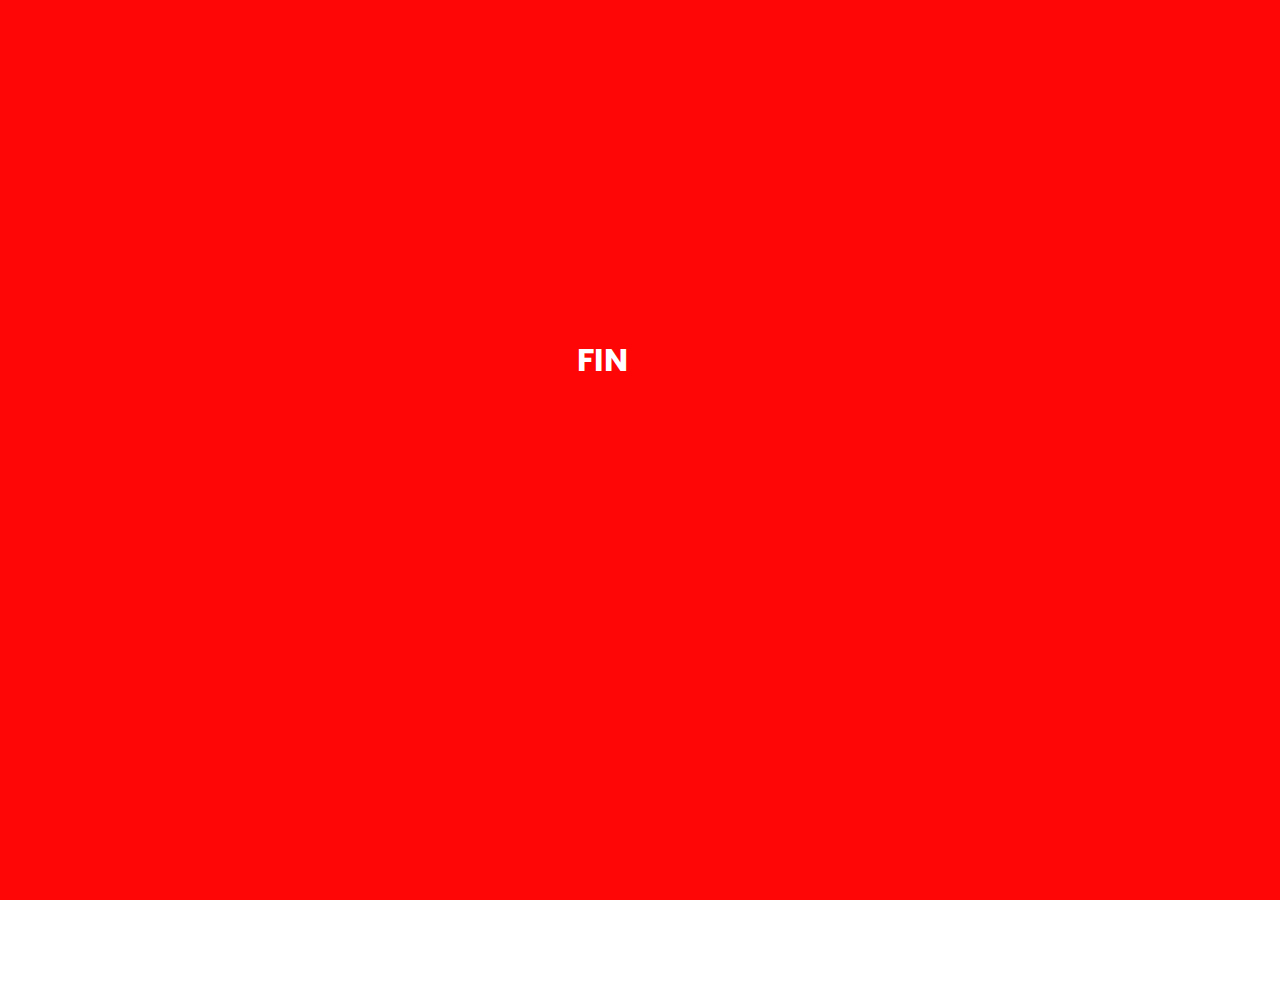
<file: contato.html>
<!DOCTYPE html>
<html lang="pt">
<head>
    <meta charset="UTF-8">
    <meta http-equiv="X-UA-Compatible" content="IE=edge">
    <link rel="preconnect" href="https://fonts.googleapis.com">
    <link href="https://fonts.googleapis.com/css2?family=Poppins:wght@300&display=swap" rel="stylesheet">
    <meta name="viewport" content="width=device-width, initial-scale=1.0">
    <link rel="apple-touch-icon" sizes="180x180" href="img/icon/apple-touch-icon.png">
    <link rel="icon" type="image/png" sizes="32x32" href="img/icon/favicon-32x32.png">
    <link rel="icon" type="image/png" sizes="16x16" href="img/icon/favicon-16x16.png">
    <link rel="stylesheet" href="css/contato.css">
    <title>Contato Finveic</title>
    
</head>
<body>
    <div class="intro">
        <h1 class="logo-header">
            <span class="logo">FIN</span><span class="logo">VEIC</span>
        </h1>
    </div>

    <nav class="fundo">
        <div class="logotipo">
            <a href="index.html">
                <img src="img/images/Logofinveic.png">
            </a>
        </div>

        <div class="menu-icon" onclick="abrirMenu()">
            <img src="img/images/menu.png" width="50px">
        </div>

        <ul>
            <li><a href="index.html">INÍCIO</a></li>
            <li><a href="planos.html">PLANOS</a></li>
            <li><a href="contato.html">CONTATO</a></li>
            <li><a href="login.html">ENTRAR</a></li>
            <li><a href="login.html" class="simular">SIMULAR</a></li>
        </ul>
    </nav>    

    <div class="container">
		<div class="contact-box">
			<div class="left"  style="background-image: url(img/images/suporte.jpg);"></div>
			<div class="right">
				<h2>Contato</h2>
				<input type="text" class="field" placeholder="Seu nome">
				<input type="text" class="field" placeholder="Seu email">
				<input type="text" class="field" placeholder="Telefone">
				<textarea placeholder="Mensagem" class="field"></textarea>
				<button class="btn">Enviar</button>
			</div>
		</div>
	</div>
 
    <script src="js/contato.js"></script>
</body>
</html>
</file>
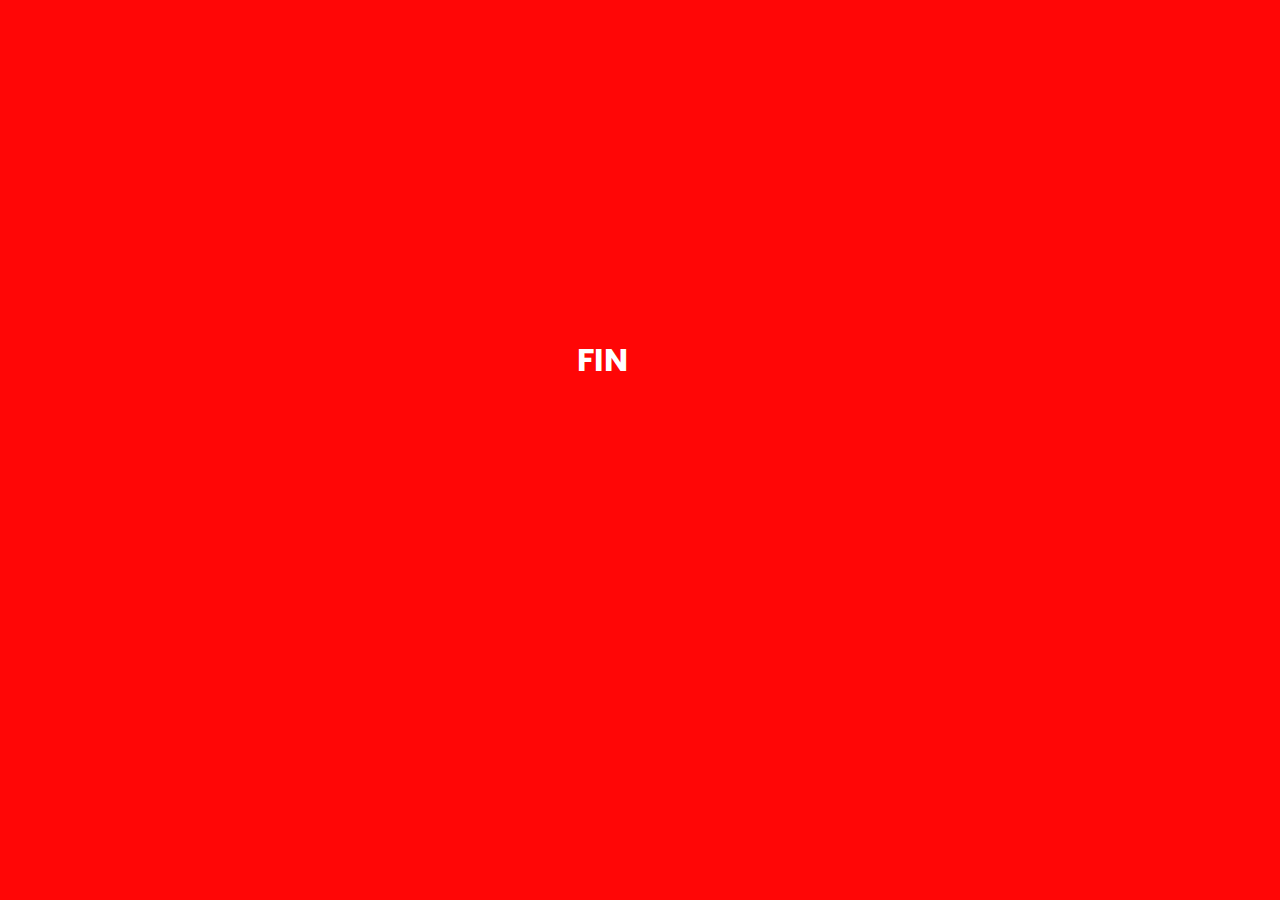
<file: multibancos.html>
<!DOCTYPE html>
<html lang="en">
<head>
    <meta charset="UTF-8">
    <meta http-equiv="X-UA-Compatible" content="IE=edge">
    <link rel="preconnect" href="https://fonts.googleapis.com">
    <link href="https://fonts.googleapis.com/css2?family=Poppins:wght@300&display=swap" rel="stylesheet">
    <link rel="apple-touch-icon" sizes="180x180" href="img/icon/apple-touch-icon.png">
    <link rel="icon" type="image/png" sizes="32x32" href="img/icon/favicon-32x32.png">
    <link rel="icon" type="image/png" sizes="16x16" href="img/icon/favicon-16x16.png">
    <link rel="stylesheet" href="css/multibancos.css">
    <meta name="viewport" content="width=device-width, initial-scale=1.0">
    <title>Finveic</title>
</head>
<body>
    <div class="intro">
        <h1 class="logo-header">
            <span class="logo">FIN</span><span class="logo">VEIC</span>
        </h1>
    </div>

    <nav class="fundo">
        <div class="logotipo">
            <a>
                <img src="img/images/Logofinveic.png">
            </a>
        </div>

        <div class="menu-icon" onclick="abrirMenu()">
            <img src="img/images/menu.png" width="50px">
        </div>

        <ul>
          <li><a href="tutorial.html">TUTORIAIS</a></li>
          <li><a href="planos_logado.html">PLANOS</a></li>
          <li><a href="suporte.html">SUPORTE</a></li>
          <li><a href="multibancos.html">MULTIBANCOS</a></li>
          <li><a href="perfil.html">PERFIL</a></li>
          <li><a href="simular.html" class="simular">SIMULAR</a></li>
        </ul>
    </nav>


      
    <script src="js/multibancos.js"></script>
</body>
</html>
</file>
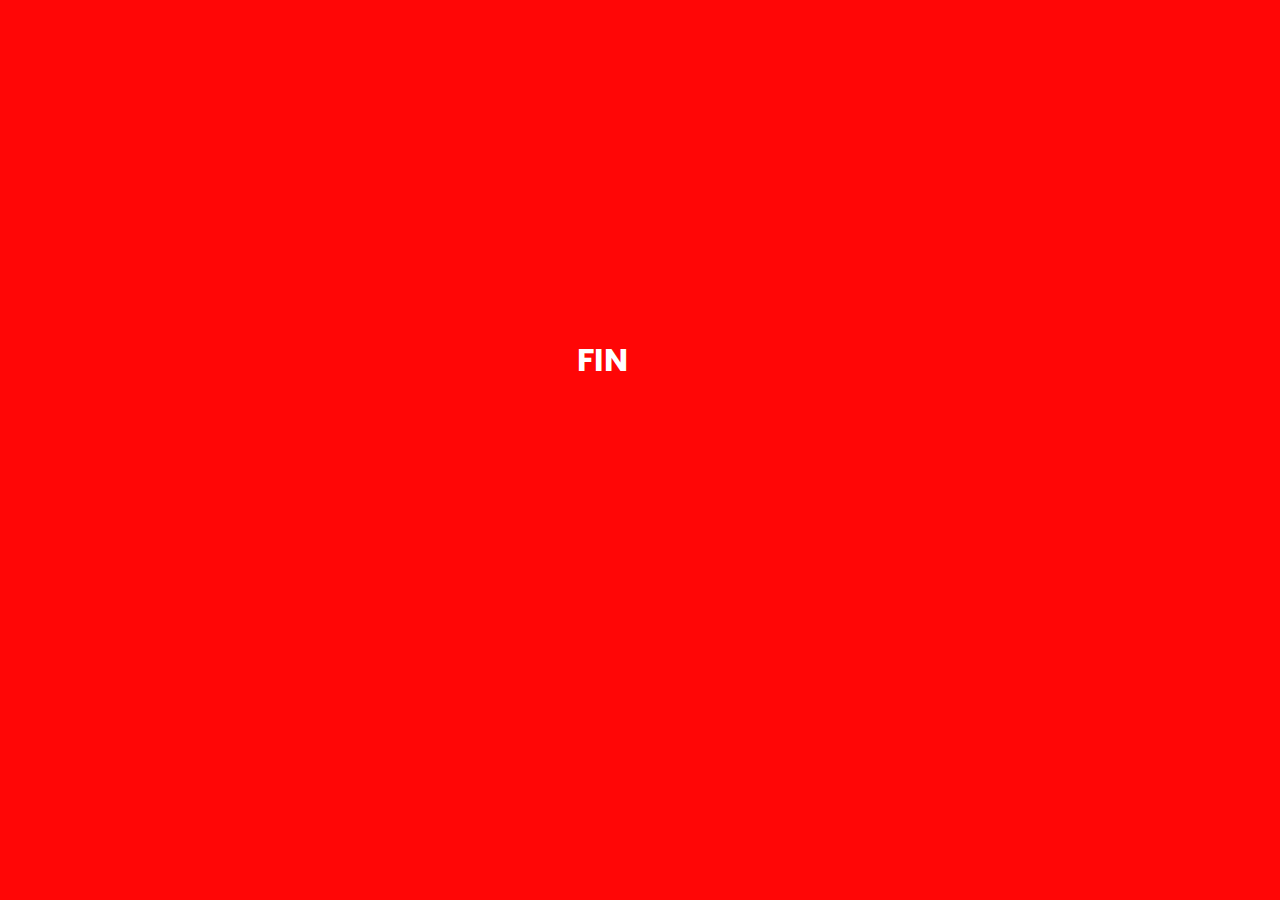
<file: perfil.html>
<!DOCTYPE html>
<html lang="en">
<head>
    <meta charset="UTF-8">
    <meta http-equiv="X-UA-Compatible" content="IE=edge">
    <link rel="preconnect" href="https://fonts.googleapis.com">
    <link href="https://fonts.googleapis.com/css2?family=Poppins:wght@300&display=swap" rel="stylesheet">
    <link rel="apple-touch-icon" sizes="180x180" href="img/icon/apple-touch-icon.png">
    <link rel="icon" type="image/png" sizes="32x32" href="img/icon/favicon-32x32.png">
    <link rel="icon" type="image/png" sizes="16x16" href="img/icon/favicon-16x16.png">
    <link rel="stylesheet" href="css/perfil.css">
    <meta name="viewport" content="width=device-width, initial-scale=1.0">
    <title>Finveic</title>
</head>
<body>
    <div class="intro">
        <h1 class="logo-header">
            <span class="logo">FIN</span><span class="logo">VEIC</span>
        </h1>
    </div>

    <nav class="fundo">
        <div class="logotipo">
            <a>
                <img src="img/images/Logofinveic.png">
            </a>
        </div>

        <div class="menu-icon" onclick="abrirMenu()">
            <img src="img/images/menu.png" width="50px">
        </div>

        <ul>
          <li><a href="tutorial.html">TUTORIAIS</a></li>
          <li><a href="planos_logado.html">PLANOS</a></li>
          <li><a href="suporte.html">SUPORTE</a></li>
          <li><a href="multibancos.html">MULTIBANCOS</a></li>
          <li><a href="perfil.html">PERFIL</a></li>
          <li><a href="simular.html" class="simular">SIMULAR</a></li>
        </ul>
    </nav>


      
    <script src="js/perfil.js"></script>
</body>
</html>
</file>
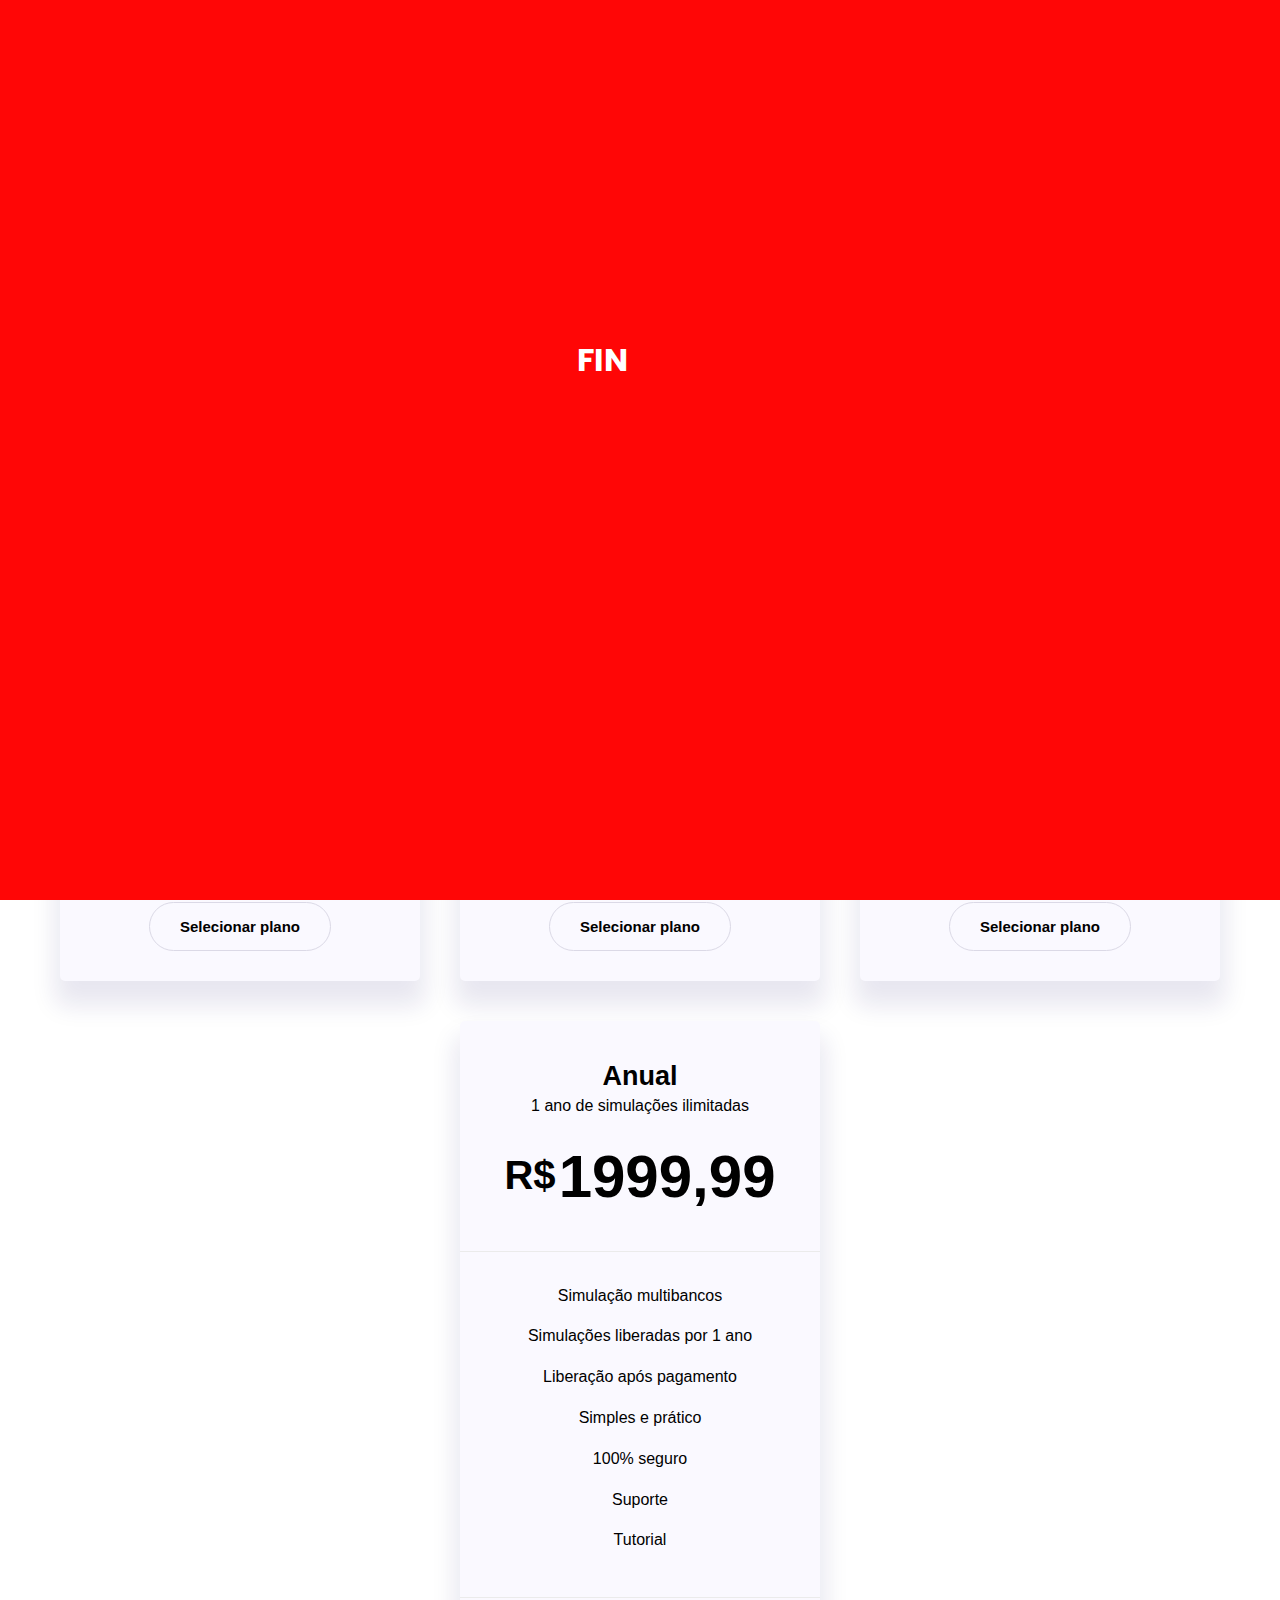
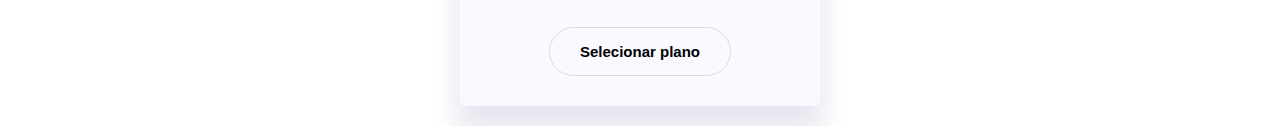
<file: planos.html>
<!DOCTYPE html>
<html lang="en">
<head>
    <meta charset="UTF-8">
    <meta http-equiv="X-UA-Compatible" content="IE=edge">
    <link rel="preconnect" href="https://fonts.googleapis.com">
    <link href="https://fonts.googleapis.com/css2?family=Poppins:wght@300&display=swap" rel="stylesheet">
    <link rel="apple-touch-icon" sizes="180x180" href="img/icon/apple-touch-icon.png">
    <link rel="icon" type="image/png" sizes="32x32" href="img/icon/favicon-32x32.png">
    <link rel="icon" type="image/png" sizes="16x16" href="img/icon/favicon-16x16.png">
    <link rel="stylesheet" href="css/planos.css">
    <meta name="viewport" content="width=device-width, initial-scale=1.0">
    <title>Finveic</title>
</head>
<body>
    <div class="intro">
        <h1 class="logo-header">
            <span class="logo">FIN</span><span class="logo">VEIC</span>
        </h1>
    </div>

    <nav class="fundo">
        <div class="logotipo">
            <a href="index.html">
                <img src="img/images/Logofinveic.png">
            </a>
        </div>

        <div class="menu-icon" onclick="abrirMenu()">
            <img src="img/images/menu.png" width="50px">
        </div>

        <ul>
            <li><a href="index.html">INÍCIO</a></li>
            <li><a href="planos.html">PLANOS</a></li>
            <li><a href="contato.html">CONTATO</a></li>
            <li><a href="login.html">ENTRAR</a></li>
            <li><a href="login.html" class="simular">SIMULAR</a></li>
        </ul>
    </nav>


    <section>
      <div class="container">
        <div class="section-intro">
          <h2>PLANOS E PREÇOS</h2>
          <div class="section-style"></div>
        </div>
        <div class="pricing-table__wrapper">
          <div class="pricing-cards">
            <div class="row">
              <div class="card">
                <div class="card-pricing__header">
                  <h4>Gratuito</h4>
                  <p>15 dias de simulações ilimitadas</p>
                  <h1 class="card-pricing__price"><span>R$</span>00,00</h1>
                </div>
                <ul class="card-pricing__list">
                  <li>Período de teste</li>
                  <li>Simulação multibancos</li>
                  <li>Simulações liberadas por 15 dias</li>
                  <li>Simples e prático</li>
                  <li>100% seguro</li>
                  <li>Suporte</li>
                  <li>Tutorial</li>
                </ul>
                <div class="card-pricing__footer">
                  <a href="#" class="button">Selecionar plano</a>
                </div>
              </div>
              <div class="card">
                <div class="card-pricing__header">
                  <h4>Mensal</h4>
                  <p>30 dias de simulações ilimitadas</p>
                  <h1 class="card-pricing__price"><span>R$</span>199,99</h1>
                </div>
                <ul class="card-pricing__list">
                  <li>Simulação multibancos</li>
                  <li>Simulações liberadas por 30 dias</li>
                  <li>Liberação após pagamento</li>
                  <li>Simples e prático</li>
                  <li>100% seguro</li>
                  <li>Suporte</li>
                  <li>Tutorial</li>
                </ul>
                <div class="card-pricing__footer">
                  <a href="#" class="button">Selecionar plano</a>
                </div>
              </div>
              <div class="card">
                <div class="card-pricing__header">
                  <h4>3 Meses</h4>
                  <p>90 dias de simulações ilimitadas</p>
                  <h1 class="card-pricing__price"><span>R$</span>549,99</h1>
                </div>
                <ul class="card-pricing__list">
                  <li>Simulação multibancos</li>
                  <li>Simulações liberadas por 90 dias</li>
                  <li>Liberação após pagamento</li>
                  <li>Simples e prático</li>
                  <li>100% seguro</li>
                  <li>Suporte</li>
                  <li>Tutorial</li>
                </ul>
                <div class="card-pricing__footer">
                  <a href="#" class="button">Selecionar plano</a>
                </div>
              </div>
              <div class="card">
                <div class="card-pricing__header">
                  <h4>Anual</h4>
                  <p>1 ano de simulações ilimitadas</p>
                  <h1 class="card-pricing__price"><span>R$</span>1999,99</h1>
                </div>
                <ul class="card-pricing__list">
                  <li>Simulação multibancos</li>
                  <li>Simulações liberadas por 1 ano</li>
                  <li>Liberação após pagamento</li>
                  <li>Simples e prático</li>
                  <li>100% seguro</li>
                  <li>Suporte</li>
                  <li>Tutorial</li>
                </ul>
                <div class="card-pricing__footer">
                  <a href="#" class="button">Selecionar plano</a>
                </div>
              </div>
            </div>
          </div>
        </div>
      </div>
    </section>












    <script src="js/planos.js"></script>
</body>
</html>
</file>
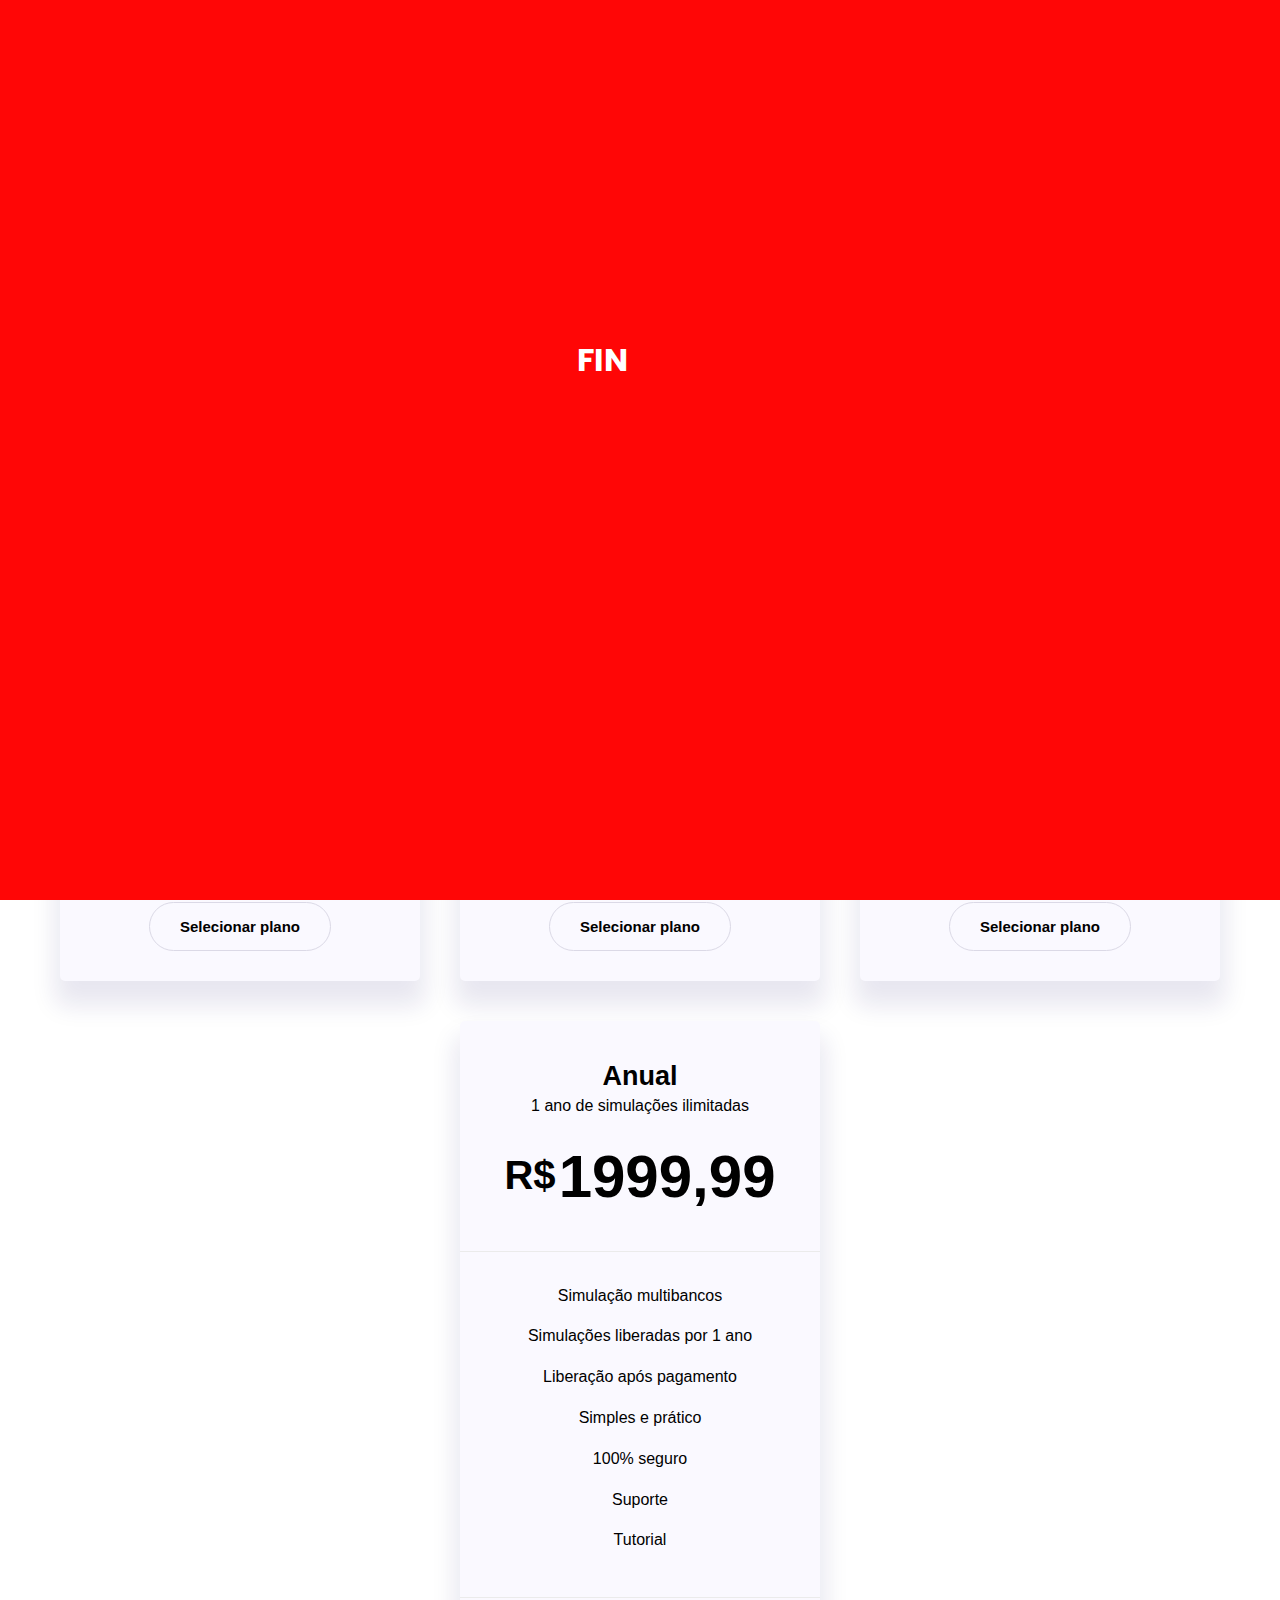
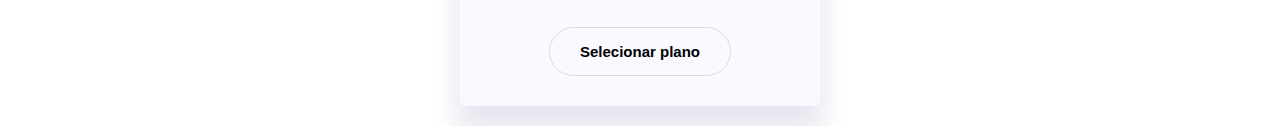
<file: planos_logado.html>
<!DOCTYPE html>
<html lang="en">
<head>
    <meta charset="UTF-8">
    <meta http-equiv="X-UA-Compatible" content="IE=edge">
    <link rel="preconnect" href="https://fonts.googleapis.com">
    <link href="https://fonts.googleapis.com/css2?family=Poppins:wght@300&display=swap" rel="stylesheet">
    <link rel="apple-touch-icon" sizes="180x180" href="img/icon/apple-touch-icon.png">
    <link rel="icon" type="image/png" sizes="32x32" href="img/icon/favicon-32x32.png">
    <link rel="icon" type="image/png" sizes="16x16" href="img/icon/favicon-16x16.png">
    <link rel="stylesheet" href="css/planos_logado.css">
    <meta name="viewport" content="width=device-width, initial-scale=1.0">
    <title>Finveic</title>
</head>
<body>
    <div class="intro">
        <h1 class="logo-header">
            <span class="logo">FIN</span><span class="logo">VEIC</span>
        </h1>
    </div>

    <nav class="fundo">
        <div class="logotipo">
            <a>
                <img src="img/images/Logofinveic.png">
            </a>
        </div>

        <div class="menu-icon" onclick="abrirMenu()">
            <img src="img/images/menu.png" width="50px">
        </div>

        <ul>
          <li><a href="tutorial.html">TUTORIAIS</a></li>
          <li><a href="planos_logado.html">PLANOS</a></li>
          <li><a href="suporte.html">SUPORTE</a></li>
          <li><a href="#">MULTIBANCOS</a></li>
          <li><a href="#">PERFIL</a></li>
          <li><a href="#" class="simular">SIMULAR</a></li>
        </ul>
    </nav>


    <section>
        <div class="container">
          <div class="section-intro">
            <h2>PLANOS E PREÇOS</h2>
            <div class="section-style"></div>
          </div>
          <div class="pricing-table__wrapper">
            <div class="pricing-cards">
              <div class="row">
                <div class="card">
                  <div class="card-pricing__header">
                    <h4>Gratuito</h4>
                    <p>15 dias de simulações ilimitadas</p>
                    <h1 class="card-pricing__price"><span>R$</span>00,00</h1>
                  </div>
                  <ul class="card-pricing__list">
                    <li>Período de teste</li>
                    <li>Simulação multibancos</li>
                    <li>Simulações liberadas por 15 dias</li>
                    <li>Simples e prático</li>
                    <li>100% seguro</li>
                    <li>Suporte</li>
                    <li>Tutorial</li>
                  </ul>
                  <div class="card-pricing__footer">
                    <a href="#" class="button">Selecionar plano</a>
                  </div>
                </div>
                <div class="card">
                  <div class="card-pricing__header">
                    <h4>Mensal</h4>
                    <p>30 dias de simulações ilimitadas</p>
                    <h1 class="card-pricing__price"><span>R$</span>199,99</h1>
                  </div>
                  <ul class="card-pricing__list">
                    <li>Simulação multibancos</li>
                    <li>Simulações liberadas por 30 dias</li>
                    <li>Liberação após pagamento</li>
                    <li>Simples e prático</li>
                    <li>100% seguro</li>
                    <li>Suporte</li>
                    <li>Tutorial</li>
                  </ul>
                  <div class="card-pricing__footer">
                    <a href="#" class="button">Selecionar plano</a>
                  </div>
                </div>
                <div class="card">
                  <div class="card-pricing__header">
                    <h4>3 Meses</h4>
                    <p>90 dias de simulações ilimitadas</p>
                    <h1 class="card-pricing__price"><span>R$</span>549,99</h1>
                  </div>
                  <ul class="card-pricing__list">
                    <li>Simulação multibancos</li>
                    <li>Simulações liberadas por 90 dias</li>
                    <li>Liberação após pagamento</li>
                    <li>Simples e prático</li>
                    <li>100% seguro</li>
                    <li>Suporte</li>
                    <li>Tutorial</li>
                  </ul>
                  <div class="card-pricing__footer">
                    <a href="#" class="button">Selecionar plano</a>
                  </div>
                </div>
                <div class="card">
                  <div class="card-pricing__header">
                    <h4>Anual</h4>
                    <p>1 ano de simulações ilimitadas</p>
                    <h1 class="card-pricing__price"><span>R$</span>1999,99</h1>
                  </div>
                  <ul class="card-pricing__list">
                    <li>Simulação multibancos</li>
                    <li>Simulações liberadas por 1 ano</li>
                    <li>Liberação após pagamento</li>
                    <li>Simples e prático</li>
                    <li>100% seguro</li>
                    <li>Suporte</li>
                    <li>Tutorial</li>
                  </ul>
                  <div class="card-pricing__footer">
                    <a href="#" class="button">Selecionar plano</a>
                  </div>
                </div>
              </div>
            </div>
          </div>
        </div>
      </section>

    <script src="js/planos_logado.js"></script>
</body>
</html>
</file>
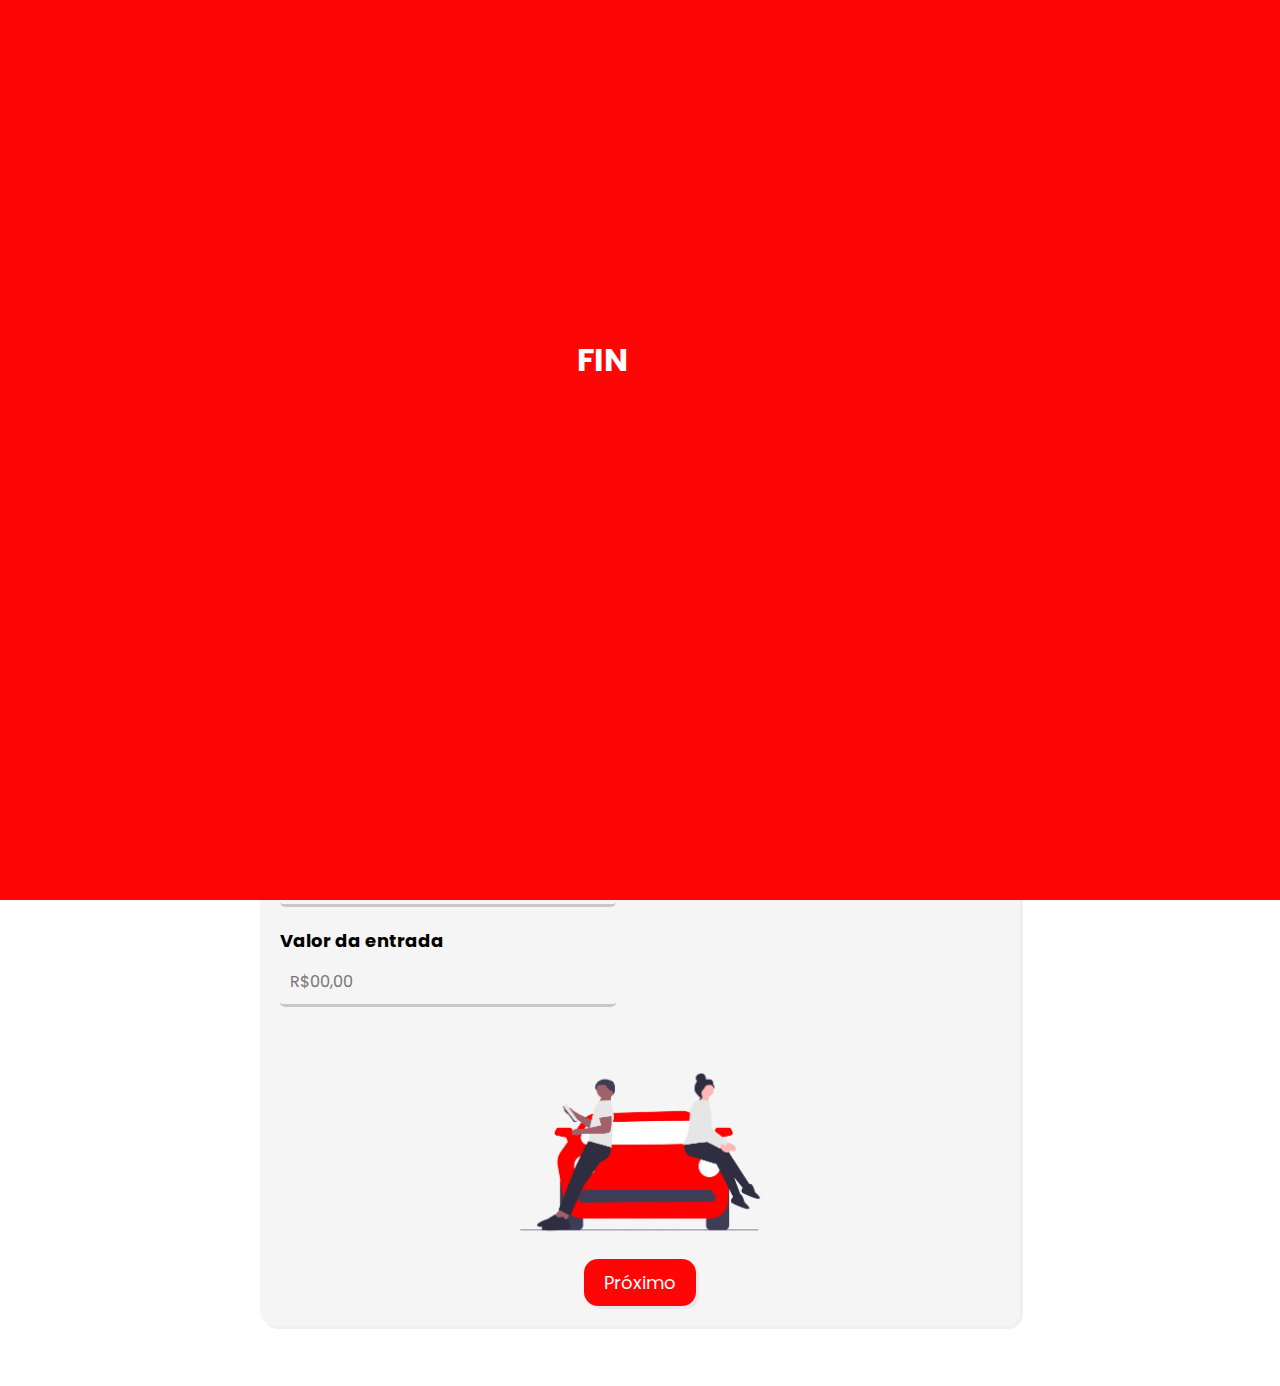
<file: simular.html>
<!DOCTYPE html>
<html lang="en">
<head>
    <meta charset="UTF-8">
    <meta http-equiv="X-UA-Compatible" content="IE=edge">
    <link rel="preconnect" href="https://fonts.googleapis.com">
    <link href="https://fonts.googleapis.com/css2?family=Poppins:wght@300&display=swap" rel="stylesheet">
    <link rel="apple-touch-icon" sizes="180x180" href="img/icon/apple-touch-icon.png">
    <link rel="icon" type="image/png" sizes="32x32" href="img/icon/favicon-32x32.png">
    <link rel="icon" type="image/png" sizes="16x16" href="img/icon/favicon-16x16.png">
    <link rel="stylesheet" href="css/simular.css">
    <meta name="viewport" content="width=device-width, initial-scale=1.0">
    <title>Finveic</title>
</head>
<body>
    <div class="intro">
        <h1 class="logo-header">
            <span class="logo">FIN</span><span class="logo">VEIC</span>
        </h1>
    </div>

    <nav class="fundo">
        <div class="logotipo">
            <a>
                <img src="img/images/Logofinveic.png">
            </a>
        </div>

        <div class="menu-icon" onclick="abrirMenu()">
            <img src="img/images/menu.png" width="50px">
        </div>

        <ul>
          <li><a href="tutorial.html">TUTORIAIS</a></li>
          <li><a href="planos_logado.html">PLANOS</a></li>
          <li><a href="suporte.html">SUPORTE</a></li>
          <li><a href="multibancos.html">MULTIBANCOS</a></li>
          <li><a href="perfil.html">PERFIL</a></li>
          <li><a href="simular.html" class="simular">SIMULAR</a></li>
        </ul>
    </nav>
    <br>




      <div class="container">

        <form id="form1" class="form" method="post" action="enviar.php">
          <h2>INSIRA OS DADOS DO VEÍCULO</h2>


          <div class="form-control">
            <label for="tveiculo">Tipo de veículo</label>
            <select class="form-control" id="tveiculo" name="tveiculo" required>
              <option value="">Selecione o tipo de veículo</option>
              <option value="carro">Carro</option>
              <option value="moto">Moto</option>
            </select>
          </div>
          
          <div class="form-control">
            <label for="marca">Marca do veículo</label>
            <select class="form-control" id="marca" name="marca" >
              <option value="">Selecione a marca do veículo</option>
            </select>
          </div>
          
          <div class="form-control">
            <label for="modelo">Modelo do veículo</label>
            <select class="form-control" id="modelo" name="modelo" >
              <option value="">Selecione o modelo do veículo</option>
            </select>
          </div>
          
          <div class="form-control">
            <label for="versao">Versão do veículo</label>
            <select class="form-control" id="versao" name="versao" >
              <option value="">Selecione a versão do veículo</option>
            </select>
          </div>

          <div class="form-control">
            <label for="anof">Ano de fabricação</label>
            <select class="form-control" id="anof" name="anof" >
              <option value="">Selecione o ano de fabricação</option>
            </select>
          </div>
          
          <div class="form-control">
            <label for="anom">Ano do modelo</label>
            <select class="form-control" id="anom" name="anom" >
              <option value="">Selecione o ano do modelo</option>
            </select>
          </div>          

          <div class="form-control">
            <label for="valor">Valor do veículo</label>
            <div>
              <input type="text" placeholder="R$00,00" id="valor" required>
            </div>
          </div>

          <div class="form-control">
            <label for="valore">Valor da entrada</label>
            <div>
              <input type="text" placeholder="R$00,00" id="valore">
            </div>
          </div>
<br>
          <div>
          <img src="/img/images/login.png" height="200" alt="Imagem do valor do veículo">
          </div>

            
          <div class="button-group">
            <button type="button" onclick="mostrarForm2()">Próximo</button>
          </div>
        </form>

        <div class="container">
            <form id="form2" class="form" method="post" action="enviar.php">
                <h2>INSIRA OS DADOS DO CLIENTE</h2>
                <div class="form-control">
                <label for="nomecompleto">Nome Completo</label>
                <input type="text" placeholder="Nome completo" name="nomecompleto" id="nomecompleto" required>
              </div>
              <div class="form-control">
                <label for="nome">CPF</label>
                <input type="text" placeholder="Digite o CPF" name="CPF" id="CPF" required>
              </div>

              <div class="form-control">
                <label for="genero">Gênero</label>
                <select class="form-control" id="genero" name="genero" required>
                  <option value="">Gênero</option>
                  <option value="Masculino">Masculino</option>
                  <option value="Feminino">Feminino</option>
                </select>
              </div>

              <div class="form-control">
                <label for="telefone">Telefone / Celular</label>
                <input type="tel" placeholder="Digite o telefone" name="telefone" id="telefone" required>
              </div>
              <br>
              <div>
              <img src="/img/images/como_simular/cadastrar_cliente.png" height="200" alt="Imagem do valor do veículo">
              </div>
                
              <div class="button-group">
                <button type="button" onclick="mostrarForm1()">Voltar</button>
                <button type="submit">Simular</button>
              </div>
            </form>
          </div>
      </div>




      
    <script src="js/simular.js"></script>
</body>
</html>
</file>
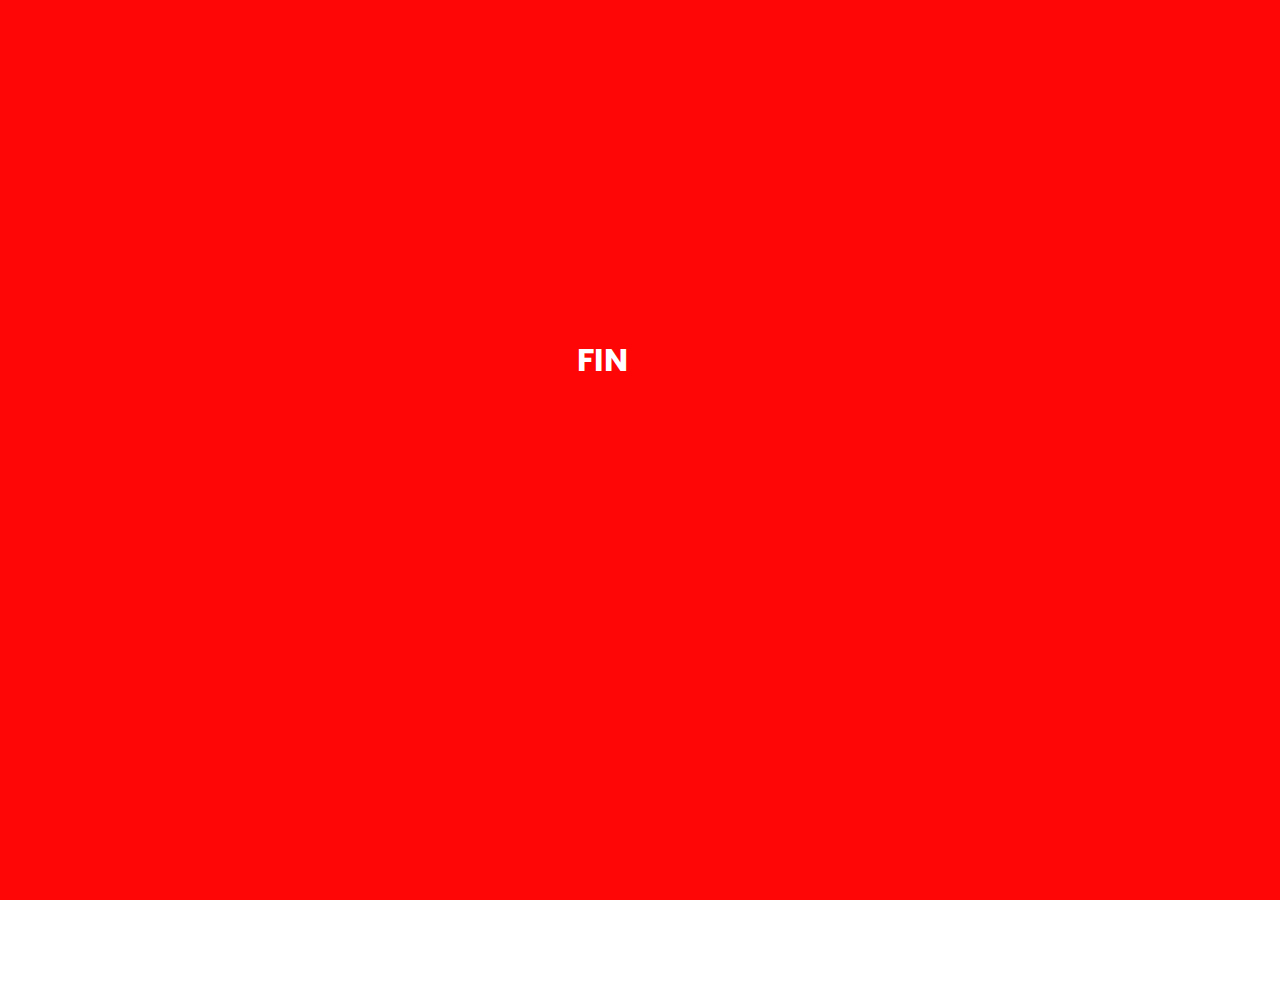
<file: suporte.html>
<!DOCTYPE html>
<html lang="pt">
<head>
    <meta charset="UTF-8">
    <meta http-equiv="X-UA-Compatible" content="IE=edge">
    <link rel="preconnect" href="https://fonts.googleapis.com">
    <link href="https://fonts.googleapis.com/css2?family=Poppins:wght@300&display=swap" rel="stylesheet">
    <meta name="viewport" content="width=device-width, initial-scale=1.0">
    <link rel="apple-touch-icon" sizes="180x180" href="img/icon/apple-touch-icon.png">
    <link rel="icon" type="image/png" sizes="32x32" href="img/icon/favicon-32x32.png">
    <link rel="icon" type="image/png" sizes="16x16" href="img/icon/favicon-16x16.png">
    <link rel="stylesheet" href="css/suporte.css">
    <title>Contato Finveic</title>
    
</head>
<body>
    <div class="intro">
        <h1 class="logo-header">
            <span class="logo">FIN</span><span class="logo">VEIC</span>
        </h1>
    </div>

    <nav class="fundo">
        <div class="logotipo">
            <a>
                <img src="img/images/Logofinveic.png">
            </a>
        </div>

        <div class="menu-icon" onclick="abrirMenu()">
            <img src="img/images/menu.png" width="50px">
        </div>

        <ul>
            <li><a href="tutorial.html">TUTORIAIS</a></li>
            <li><a href="planos_logado.html">PLANOS</a></li>
            <li><a href="suporte.html">SUPORTE</a></li>
            <li><a href="#">MULTIBANCOS</a></li>
            <li><a href="#">PERFIL</a></li>
            <li><a href="#" class="simular">SIMULAR</a></li>
        </ul>
    </nav>    
    
    <div class="container">
		<div class="contact-box">
			<div class="left" style="background-image: url(img/images/suporte.jpg);"></div>
			<div class="right">
				<h2>Suporte</h2>
				<input type="text" class="field" placeholder="Seu nome">
				<input type="text" class="field" placeholder="Seu email">
				<input type="text" class="field" placeholder="Telefone">
				<textarea placeholder="Mensagem" class="field"></textarea>
				<button class="btn">Enviar</button>
			</div>
		</div>
	</div>

    <script src="js/suporte.js"></script>
</body>
</html>
</file>
<file: css/contato.css>
@import url('https://fonts.googleapis.com/css2?family=Poppins:wght@300&display=swap');

*{
    margin: 0;
    padding: 0;
    box-sizing: border-box;
    font-family: 'Poppins', sans-serif;
}


header { 
    position: relative;
    left: 0;
    top: 0;
    width: 1005;
    height: 80px;
}

.intro {
    font-family: 'Poppins', sans-serif;
    position: fixed;
    z-index: 9;
    left: 0;
    top: 0;
    width: 100%;
    height: 100vh;
    background-color: #ff0606;
    transition: 1s;
}

.logo-header {
    position: absolute;
    top: 40%;
    left: 50%;
    transform: translate(-50%, -50%);
    color: #ffffff;
}

.logo {
position: relative;
display: inline-block;
bottom: -20px;
opacity: 0;
}

.logo.active{
    bottom: 0;
    opacity: 1;
    transition: ease-in-out 0.5s;
}

.logo.fade{
    bottom: 105px;
    opacity: 0;
    transition: ease-in-out 0.5s;
}

body{
    min-height: 100vh;
    -webkit-tap-highlight-color: transparent;
    background-size: cover;
    background-repeat: no-repeat;
    background-attachment: fixed;
    background-position: right;
}

nav{
  font-family: "Poppins", sans-serif;
    padding: 13px 5%;
    display: flex;
    justify-content: space-between;
    align-items: center;
    background: #ffffff; 
}

ul{
    list-style: none;
    line-height: 0;
}


nav .logotipo{
    width: 160px;
    transition: 0.5s;
}

nav .logotipo img{
   width: 100%;
}

nav .logotipo:hover{
  width: 170px;
}

nav ul li{
    display: inline-block;
    padding: 10px;
}

nav ul li a{
    font-family: 'Poppins', sans-serif;
    color: black;
    text-decoration: none;
    transition: 0.5s;
    font-size: 20px;
}

nav ul li a:hover{
  font-size: 22px;
}

nav ul li a:hover{
    color: red;
} 

.menu-icon{
    z-index: 8;
    display: none;
    cursor: pointer;
}

.menu-icon img{
    z-index: 8;
    filter: invert(1);
}
@media (max-width:840px) {
    .menu-icon{
        display: block;
        z-index:9;
    }

body{
    min-height: 100vh;
    -webkit-tap-highlight-color: transparent;
    background-size: cover;
    background-repeat: no-repeat;
    background-attachment: fixed;
    background-position: right;
    }

nav .logotipo{
    z-index:8;
    width: 150px;}

nav ul{
    z-index:8;
    position:fixed;
    top: 0;
    right: 0;
    width: 60%;
    height: 100%;
    display: flex;
    justify-content: center;
    align-items: center;
    flex-direction: column;
    transform: translateX(100%);
    transition: transform 0.6s ease-in;
    background-color: #ff0606;
}

nav ul.open{
    transform: translateX(0);
}

nav li{
    margin-top: 22px;
}

nav ul li a{
    z-index:9;
    font-family: "Poppins", sans-serif;
    -webkit-tap-highlight-color: transparent;
    margin: 10px 0;
    color: #ffffff;
}
nav ul li a{
    margin-top: 3px;
    font-size: 1.6rem;
}

nav ul li a:hover{
    color: black;
    
}

}

.fundo{
  background-color: rgb(241, 241, 241);
  
}
 
.simular{
    padding: 7px;
    background: #ff0606;
    text-align: center;
    color:#ffffff;
    border-radius: 14px;
    box-shadow: 3px 3px rgba(180, 180, 180, 0.2);
    border: none;
    outline: none;
    transition: 0.8s;
}

.simular:hover{
color: black;
background: #ffffff;
font-size: 24px;
}


body{
	height: 100vh;
	width: 100%;
}

.container{
    border-radius: 5px;
	position: relative;
	width: 100%;
	height: 100%;
	display: flex;
	justify-content: center;
	align-items: center;
	padding: 10px;
}

.container:after{
	content: '';
	position: absolute;
	width: 100%;
	height: 100%;
	left: 0;
	top: 0;
	background-size: cover;
	filter: blur(50px);
	z-index: -1;
}
.contact-box{
	max-width: 850px;
	display: grid;
	grid-template-columns: repeat(2, 1fr);
	justify-content: center;
	align-items: center;
	text-align: center;
	background-color: #fff;
    border-radius: 5px;
	box-shadow: 0px 0px 19px 5px rgba(0,0,0,0.19);
}

.left{
    border-radius: 14px;
	background-size: cover;
	height: 50%;
}

.right{
	padding: 25px 40px;
}

h2{
	position: relative;
	padding: 0 0 10px;
	margin-bottom: 10px;
}

h2:after{
	content: '';
    position: absolute;
    left: 50%;
    bottom: 0;
    transform: translateX(-50%);
    height: 4px;
    width: 50px;
    border-radius: 2px;
    background-color: #ff0000;
}

.field{
	width: 100%;
	border: 2px solid rgba(0, 0, 0, 0);
	outline: none;
	background-color: rgba(230, 230, 230, 0.6);
	padding: 0.5rem 1rem;
	font-size: 1.1rem;
	margin-bottom: 22px;
	transition: 0.5s;
    border-radius: 15px;
}

.field:hover{
	background-color: rgba(0, 0, 0, 0.1);
}

textarea{
	min-height: 150px;
}

.btn{
	width: 50%;
	padding: 0.5rem 1rem;
	background-color: #ff0000;
	color: rgb(255, 255, 255);
	font-size: 1.1rem;
    border: none;
	outline: none;
	cursor: pointer;
	transition: 0.5s;
    border-radius: 18px;
    box-shadow: 3px 3px rgba(180, 180, 180, 0.2);
}

.btn:hover{
    background-color: rgba(230, 230, 230, 0.6);
    color: black;
    font-size: 1.2rem;
}

.field:focus{
    border-radius: 15px;
    border: solid rgb(221, 221, 221);
    background-color: #fff;
}

@media screen and (max-width: 880px){
	.contact-box{
		grid-template-columns: 1fr;
	}
	.left{
		height: 200px;
	}
}

@media screen and (max-width: 400px){
	.contact-box{
        margin-top: 90px;
	}
}
</file>
<file: css/multibancos.css>
@import url('https://fonts.googleapis.com/css2?family=Poppins:wght@300&display=swap');

*{
    margin: 0;
    padding: 0;
    box-sizing: border-box;
    font-family: 'Poppins', sans-serif;
}


header { 
    position: relative;
    left: 0;
    top: 0;
    width: 1005;
    height: 80px;
}

.intro {
    font-family: 'Poppins', sans-serif;
    position: fixed;
    z-index: 9;
    left: 0;
    top: 0;
    width: 100%;
    height: 100vh;
    background-color: #ff0606;
    transition: 1s;
}

.logo-header {
    position: absolute;
    top: 40%;
    left: 50%;
    transform: translate(-50%, -50%);
    color: #ffffff;
}

.logo {
position: relative;
display: inline-block;
bottom: -20px;
opacity: 0;
}

.logo.active{
    bottom: 0;
    opacity: 1;
    transition: ease-in-out 0.5s;
}

.logo.fade{
    bottom: 105px;
    opacity: 0;
    transition: ease-in-out 0.5s;
}

body{
    min-height: 100vh;
    min-height: 100vh;
    -webkit-tap-highlight-color: transparent;
    background-size: cover;
    background-repeat: no-repeat;
    background-attachment: fixed;
    background-position: right;
}

nav{
  font-family: "Poppins", sans-serif;
    padding: 13px 5%;
    display: flex;
    justify-content: space-between;
    align-items: center;
    background: #ffffff; 
}

ul{
    list-style: none;
    line-height: 0;
}


nav .logotipo{
    width: 160px;
    transition: 0.5s;
}

nav .logotipo img{
   width: 100%;
}

nav .logotipo:hover{
  width: 170px;
}

nav ul li{
    display: inline-block;
    padding: 10px;
}

nav ul li a{
    font-family: 'Poppins', sans-serif;
    color: black;
    text-decoration: none;
    transition: 0.5s;
    font-size: 20px;
}

nav ul li a:hover{
  font-size: 22px;
}

nav ul li a:hover{
    color: red;
} 

.menu-icon{
    z-index: 8;
    display: none;
    cursor: pointer;
}

.menu-icon img{
    z-index: 8;
    filter: invert(1);
}
@media (max-width:1000px) {
    .menu-icon{
        display: block;
        z-index:9;
    }

body{
    min-height: 100vh;
    -webkit-tap-highlight-color: transparent;
    background-size: cover;
    background-repeat: no-repeat;
    background-attachment: fixed;
    background-position: right;
    }

nav .logotipo{
    z-index:8;
    width: 150px;}

nav ul{
    z-index:8;
    position:fixed;
    top: 0;
    right: 0;
    width: 60%;
    height: 100%;
    display: flex;
    justify-content: center;
    align-items: center;
    flex-direction: column;
    transform: translateX(100%);
    transition: transform 0.6s ease-in;
    background-color: #ff0606;
}

nav ul.open{
    transform: translateX(0);
}

nav li{
    margin-top: 22px;
}

nav ul li a{
    z-index:9;
    font-family: "Poppins", sans-serif;
    -webkit-tap-highlight-color: transparent;
    margin: 10px 0;
    color: #ffffff;
}
nav ul li a{
    margin-top: 3px;
    font-size: 1.6rem;
}

nav ul li a:hover{
    color: black;
    
}

}

.fundo{
  background-color: rgb(241, 241, 241);
  
}
 
.simular{
    padding: 7px;
    background: #ff0606;
    text-align: center;
    color:#ffffff;
    border-radius: 14px;
    box-shadow: 3px 3px rgba(180, 180, 180, 0.2);
    border: none;
    outline: none;
    transition: 0.8s;
}

.simular:hover{
color: black;
background: #ffffff;
font-size: 24px;
}
</file>
<file: css/perfil.css>
@import url('https://fonts.googleapis.com/css2?family=Poppins:wght@300&display=swap');

*{
    margin: 0;
    padding: 0;
    box-sizing: border-box;
    font-family: 'Poppins', sans-serif;
}


header { 
    position: relative;
    left: 0;
    top: 0;
    width: 1005;
    height: 80px;
}

.intro {
    font-family: 'Poppins', sans-serif;
    position: fixed;
    z-index: 9;
    left: 0;
    top: 0;
    width: 100%;
    height: 100vh;
    background-color: #ff0606;
    transition: 1s;
}

.logo-header {
    position: absolute;
    top: 40%;
    left: 50%;
    transform: translate(-50%, -50%);
    color: #ffffff;
}

.logo {
position: relative;
display: inline-block;
bottom: -20px;
opacity: 0;
}

.logo.active{
    bottom: 0;
    opacity: 1;
    transition: ease-in-out 0.5s;
}

.logo.fade{
    bottom: 105px;
    opacity: 0;
    transition: ease-in-out 0.5s;
}

body{
    min-height: 100vh;
    min-height: 100vh;
    -webkit-tap-highlight-color: transparent;
    background-size: cover;
    background-repeat: no-repeat;
    background-attachment: fixed;
    background-position: right;
}

nav{
  font-family: "Poppins", sans-serif;
    padding: 13px 5%;
    display: flex;
    justify-content: space-between;
    align-items: center;
    background: #ffffff; 
}

ul{
    list-style: none;
    line-height: 0;
}


nav .logotipo{
    width: 160px;
    transition: 0.5s;
}

nav .logotipo img{
   width: 100%;
}

nav .logotipo:hover{
  width: 170px;
}

nav ul li{
    display: inline-block;
    padding: 10px;
}

nav ul li a{
    font-family: 'Poppins', sans-serif;
    color: black;
    text-decoration: none;
    transition: 0.5s;
    font-size: 20px;
}

nav ul li a:hover{
  font-size: 22px;
}

nav ul li a:hover{
    color: red;
} 

.menu-icon{
    z-index: 8;
    display: none;
    cursor: pointer;
}

.menu-icon img{
    z-index: 8;
    filter: invert(1);
}
@media (max-width:1000px) {
    .menu-icon{
        display: block;
        z-index:9;
    }

body{
    min-height: 100vh;
    -webkit-tap-highlight-color: transparent;
    background-size: cover;
    background-repeat: no-repeat;
    background-attachment: fixed;
    background-position: right;
    }

nav .logotipo{
    z-index:8;
    width: 150px;}

nav ul{
    z-index:8;
    position:fixed;
    top: 0;
    right: 0;
    width: 60%;
    height: 100%;
    display: flex;
    justify-content: center;
    align-items: center;
    flex-direction: column;
    transform: translateX(100%);
    transition: transform 0.6s ease-in;
    background-color: #ff0606;
}

nav ul.open{
    transform: translateX(0);
}

nav li{
    margin-top: 22px;
}

nav ul li a{
    z-index:9;
    font-family: "Poppins", sans-serif;
    -webkit-tap-highlight-color: transparent;
    margin: 10px 0;
    color: #ffffff;
}
nav ul li a{
    margin-top: 3px;
    font-size: 1.6rem;
}

nav ul li a:hover{
    color: black;
    
}

}

.fundo{
  background-color: rgb(241, 241, 241);
  
}
 
.simular{
    padding: 7px;
    background: #ff0606;
    text-align: center;
    color:#ffffff;
    border-radius: 14px;
    box-shadow: 3px 3px rgba(180, 180, 180, 0.2);
    border: none;
    outline: none;
    transition: 0.8s;
}

.simular:hover{
color: black;
background: #ffffff;
font-size: 24px;
}
</file>
<file: css/planos.css>
@import url('https://fonts.googleapis.com/css2?family=Poppins:wght@300&display=swap');

*{
    margin: 0;
    padding: 0;
    box-sizing: border-box;
}

header { 
    position: relative;
    left: 0;
    top: 0;
    width: 1005;
    height: 80px;
}

.intro {
    font-family: 'Poppins', sans-serif;
    position: fixed;
    z-index: 9;
    left: 0;
    top: 0;
    width: 100%;
    height: 100vh;
    background-color: #ff0606;
    transition: 1s;
}

.logo-header {
    position: absolute;
    top: 40%;
    left: 50%;
    transform: translate(-50%, -50%);
    color: #ffffff;
}

.logo {
position: relative;
display: inline-block;
bottom: -20px;
opacity: 0;
}

.logo.active{
    bottom: 0;
    opacity: 1;
    transition: ease-in-out 0.5s;
}

.logo.fade{
    bottom: 105px;
    opacity: 0;
    transition: ease-in-out 0.5s;
}

body{
    min-height: 100vh;
    -webkit-tap-highlight-color: transparent;
    background-size: cover;
    background-repeat: no-repeat;
    background-attachment: fixed;
    background-position: right;
}

nav{
  font-family: "Poppins", sans-serif;
    padding: 13px 5%;
    display: flex;
    justify-content: space-between;
    align-items: center;
    background: #ffffff; 
}

ul{
    list-style: none;
    line-height: 0;
}


nav .logotipo{
    width: 160px;
    transition: 0.5s;
}

nav .logotipo img{
   width: 100%;
}

nav .logotipo:hover{
  width: 170px;
}

nav ul li{
    display: inline-block;
    padding: 10px;
}

nav ul li a{
    font-family: 'Poppins', sans-serif;
    color: black;
    text-decoration: none;
    transition: 0.5s;
    font-size: 20px;
}

nav ul li a:hover{
  font-size: 22px;
}

nav ul li a:hover{
    color: red;
} 

.menu-icon{
    z-index: 8;
    display: none;
    cursor: pointer;
}

.menu-icon img{
    z-index: 8;
    filter: invert(1);
}
@media (max-width:840px) {
    .menu-icon{
        display: block;
        z-index:9;
    }

body{
    min-height: 100vh;
    -webkit-tap-highlight-color: transparent;
    background-size: cover;
    background-repeat: no-repeat;
    background-attachment: fixed;
    background-position: right;
    }

nav .logotipo{
    z-index:8;
    width: 150px;}

nav ul{
    z-index:8;
    position:fixed;
    top: 0;
    right: 0;
    width: 60%;
    height: 100%;
    display: flex;
    justify-content: center;
    align-items: center;
    flex-direction: column;
    transform: translateX(100%);
    transition: transform 0.6s ease-in;
    background-color: #ff0606;
}

nav ul.open{
    transform: translateX(0);
}

nav li{
    margin-top: 22px;
}

nav ul li a{
    z-index:9;
    font-family: "Poppins", sans-serif;
    -webkit-tap-highlight-color: transparent;
    margin: 10px 0;
    color: #ffffff;
}
nav ul li a{
    margin-top: 3px;
    font-size: 1.6rem;
}

nav ul li a:hover{
    color: black;
    
}

}

.fundo{
  background-color: rgb(241, 241, 241);
  
}
 
.simular{
    padding: 7px;
    background: #ff0606;
    text-align: center;
    color:#ffffff;
    border-radius: 14px;
    box-shadow: 3px 3px rgba(180, 180, 180, 0.2);
    border: none;
    outline: none;
    transition: 0.8s;
}

.simular:hover{
color: black;
background: #ffffff;
font-size: 24px;
}


*{
    margin: 0;
    padding: 0;
    box-sizing: border-box;
    border: none;
    outline: none;
  }
  
  body {
    margin: 0;
    padding: 0;
    font-family: "roboto", sans-serif;
  }
  
  section {
    padding: 60px 0;
    background-size: cover;
    background-position: center;
    position: relative;
    z-index: 1;
  }
  
  section::after {
    content: "";
    width: 100%;
    height: 100%;
    background: #ff0000;
    position: absolute;
    top: 0;
    left: 0;
    opacity: 0.85;
    z-index: -1;
  }
  
  .container {
    width: 100%;
    max-width: 1400px;
    min-width: 320px;
    margin: 0 auto;
    padding: 0 15px;
  }
  
  .section-intro {
    padding-bottom: 40px;
  }
  
  .section-intro h2 {
    color: #ffffff;
    font-size: 36px;
    font-weight: 700;
    text-align: center;
  }
  
  .section-style {
    width: 130px;
    height: 12px;
    margin: 20px auto 0;
    position: relative;
  }
  
  .section-style::before {
    content: "";
    width: 80px;
    height: 1px;
    background-color: #ffffff;
    position: absolute;
    top: 0;
    left: 0;
  }
  
  .section-style::after {
    content: "";
    width: 80px;
    height: 1px;
    background-color: #ffffff;
    position: absolute;
    right: 0;
    bottom: 0;
  }
  
  .pricing-table__wrapper {
    position: relative;
    padding-top: 300px;
  }
  
  .pricing-cards {
    width: 100%;
    position: absolute;
    top: 0;
    left: 0;
  }
  
  .row {
    display: flex;
    justify-content: center;
    flex-wrap: wrap;
  }
  
  .card {
    width: 360px;
    margin: 20px;
    background-color: #faf9ff;
    text-align: center;
    border-radius: 5px;
    box-shadow: 0 20px 25px 5px rgba(33, 20, 106, 0.1);
    transition: all 0.3s;
  }

  .card .card-pricing__header {
    padding: 40px 10px;
    border-bottom: 1px solid #ebebeb;
  }
  
  .card .card-pricing__header h4 {
    margin-bottom: 5px;
    color: #000000;
    font-size: 27px;
    font-weight: 900;
  }
  
  .card .card-pricing__header p {
    margin-bottom: 27px;
    color: #000000;
    font-size: 16px;
  }
  
  .card-pricing__price {
    font-size: 60px;
  }
  
  .card-pricing__price span {
    margin-right: 3px;
    font-size: 40px;
    position: relative;
    bottom: 5px;
    vertical-align: middle;
  }
  
  .card-pricing__list {
    padding: 30px 8px;
    list-style: none;
    border-bottom: 1px solid #ebebeb;
  }
  
  .card-pricing__list li {
    margin-bottom: 12px;
    color: #000000;
    font-weight: 300;
    font-size: 16px;
    line-height: 1.8;
  }
  
  .card-pricing__footer {
    padding: 45px 0;
  }
  
  .card-pricing__footer .button {
    text-decoration: none;
    padding: 15px 30px;
    color: #000000;
    background: transparent;
    font-size: 15px;
    font-weight: 700;
    border: 1px solid #dbd9e6;
    border-radius: 30px;
    cursor: pointer;
    transition: all 0.3s;
  }
  
  /* Add hover effect on card elements */
  
  .card:hover {
    background: #ececec;
    box-shadow: 0 20px 25px 5px rgba(33, 20, 106, 0.1);
  }
  
  .card:hover .card-pricing__header h4,
  .card:hover .card-pricing__header p,
  .card:hover .card-pricing__price {
    color: #000000;
  }
  
  .card:hover .card-pricing__footer .button {
    color: #faf9ff;
    background: rgb(255, 0, 0);
  }
  
  /* Write the media query to make responsive */
  
  @media screen and (max-width: 1200px) {
    .pricing-table__wrapper {
      padding-top: 0px;
    }
  
    .pricing-cards {
      position: static;
    }
  }
</file>
<file: css/planos_logado.css>
@import url('https://fonts.googleapis.com/css2?family=Poppins:wght@300&display=swap');

*{
    margin: 0;
    padding: 0;
    box-sizing: border-box;
}


header { 
    position: relative;
    left: 0;
    top: 0;
    width: 1005;
    height: 80px;
}

.intro {
    font-family: 'Poppins', sans-serif;
    position: fixed;
    z-index: 9;
    left: 0;
    top: 0;
    width: 100%;
    height: 100vh;
    background-color: #ff0606;
    transition: 1s;
}

.logo-header {
    position: absolute;
    top: 40%;
    left: 50%;
    transform: translate(-50%, -50%);
    color: #ffffff;
}

.logo {
position: relative;
display: inline-block;
bottom: -20px;
opacity: 0;
}

.logo.active{
    bottom: 0;
    opacity: 1;
    transition: ease-in-out 0.5s;
}

.logo.fade{
    bottom: 105px;
    opacity: 0;
    transition: ease-in-out 0.5s;
}

body{
    min-height: 100vh;
    -webkit-tap-highlight-color: transparent;
    background-size: cover;
    background-repeat: no-repeat;
    background-attachment: fixed;
    background-position: right;
}

nav{
  font-family: "Poppins", sans-serif;
    padding: 13px 5%;
    display: flex;
    justify-content: space-between;
    align-items: center;
    background: #ffffff; 
}

ul{
    list-style: none;
    line-height: 0;
}


nav .logotipo{
    width: 160px;
    transition: 0.5s;
}

nav .logotipo img{
   width: 100%;
}

nav .logotipo:hover{
  width: 170px;
}

nav ul li{
    display: inline-block;
    padding: 10px;
}

nav ul li a{
    font-family: 'Poppins', sans-serif;
    color: black;
    text-decoration: none;
    transition: 0.5s;
    font-size: 20px;
}

nav ul li a:hover{
  font-size: 22px;
}

nav ul li a:hover{
    color: red;
} 

.menu-icon{
    z-index: 8;
    display: none;
    cursor: pointer;
}

.menu-icon img{
    z-index: 8;
    filter: invert(1);
}
@media (max-width:935px) {
    .menu-icon{
        display: block;
        z-index:9;
    }

body{
    min-height: 100vh;
    -webkit-tap-highlight-color: transparent;
    background-size: cover;
    background-repeat: no-repeat;
    background-attachment: fixed;
    background-position: right;
    }

nav .logotipo{
    z-index:8;
    width: 150px;}

nav ul{
    z-index:8;
    position:fixed;
    top: 0;
    right: 0;
    width: 60%;
    height: 100%;
    display: flex;
    justify-content: center;
    align-items: center;
    flex-direction: column;
    transform: translateX(100%);
    transition: transform 0.6s ease-in;
    background-color: #ff0606;
}

nav ul.open{
    transform: translateX(0);
}

nav li{
    margin-top: 22px;
}

nav ul li a{
    z-index:9;
    font-family: "Poppins", sans-serif;
    -webkit-tap-highlight-color: transparent;
    margin: 10px 0;
    color: #ffffff;
}
nav ul li a{
    margin-top: 3px;
    font-size: 1.6rem;
}

nav ul li a:hover{
    color: black;
    
}

}

.fundo{
  background-color: rgb(241, 241, 241);
  
}
 
.simular{
    padding: 7px;
    background: #ff0606;
    text-align: center;
    color:#ffffff;
    border-radius: 14px;
    box-shadow: 3px 3px rgba(180, 180, 180, 0.2);
    border: none;
    outline: none;
    transition: 0.8s;
}

.simular:hover{
color: black;
background: #ffffff;
font-size: 24px;
}


*{
    margin: 0;
    padding: 0;
    box-sizing: border-box;
    border: none;
    outline: none;
  }
  
  body {
    margin: 0;
    padding: 0;
    font-family: "roboto", sans-serif;
  }
  
  section {
    padding: 60px 0;
    background-size: cover;
    background-position: center;
    position: relative;
    z-index: 1;
  }
  
  section::after {
    content: "";
    width: 100%;
    height: 100%;
    background: #ff0000;
    position: absolute;
    top: 0;
    left: 0;
    opacity: 0.85;
    z-index: -1;
  }
  
  .container {
    width: 100%;
    max-width: 1400px;
    min-width: 320px;
    margin: 0 auto;
    padding: 0 15px;
  }
  
  .section-intro {
    padding-bottom: 40px;
  }
  
  .section-intro h2 {
    color: #ffffff;
    font-size: 36px;
    font-weight: 700;
    text-align: center;
  }
  
  .section-style {
    width: 130px;
    height: 12px;
    margin: 20px auto 0;
    position: relative;
  }
  
  .section-style::before {
    content: "";
    width: 80px;
    height: 1px;
    background-color: #ffffff;
    position: absolute;
    top: 0;
    left: 0;
  }
  
  .section-style::after {
    content: "";
    width: 80px;
    height: 1px;
    background-color: #ffffff;
    position: absolute;
    right: 0;
    bottom: 0;
  }
  
  .pricing-table__wrapper {
    position: relative;
    padding-top: 300px;
  }
  
  .pricing-cards {
    width: 100%;
    position: absolute;
    top: 0;
    left: 0;
  }
  
  .row {
    display: flex;
    justify-content: center;
    flex-wrap: wrap;
  }
  
  .card {
    width: 360px;
    margin: 20px;
    background-color: #faf9ff;
    text-align: center;
    border-radius: 5px;
    box-shadow: 0 20px 25px 5px rgba(33, 20, 106, 0.1);
    transition: all 0.3s;
  }

  .card .card-pricing__header {
    padding: 40px 10px;
    border-bottom: 1px solid #ebebeb;
  }
  
  .card .card-pricing__header h4 {
    margin-bottom: 5px;
    color: #000000;;
    font-size: 27px;
    font-weight: 900;
  }
  
  .card .card-pricing__header p {
    margin-bottom: 27px;
    color: #000000;;
    font-size: 16px;
  }
  
  .card-pricing__price {
    font-size: 60px;
  }
  
  .card-pricing__price span {
    margin-right: 3px;
    font-size: 40px;
    position: relative;
    bottom: 5px;
    vertical-align: middle;
  }
  
  .card-pricing__list {
    padding: 30px 8px;
    list-style: none;
    border-bottom: 1px solid #ebebeb;
  }
  
  .card-pricing__list li {
    margin-bottom: 12px;
    color: #000000;;
    font-weight: 300;
    font-size: 16px;
    line-height: 1.8;
  }
  
  .card-pricing__footer {
    padding: 45px 0;
  }
  
  .card-pricing__footer .button {
    text-decoration: none;
    padding: 15px 30px;
    color: #000000;;
    background: transparent;
    font-size: 15px;
    font-weight: 700;
    border: 1px solid #dbd9e6;
    border-radius: 30px;
    cursor: pointer;
    transition: all 0.3s;
  }
  
  /* Add hover effect on card elements */
  
  .card:hover {
    background: #ececec;
    box-shadow: 0 20px 25px 5px rgba(33, 20, 106, 0.1);
  }
  
  .card:hover .card-pricing__header h4,
  .card:hover .card-pricing__header p,
  .card:hover .card-pricing__price {
    color: #000000;
  }
  
  .card:hover .card-pricing__footer .button {
    color: #faf9ff;
    background: rgb(255, 0, 0);
  }
  
  /* Write the media query to make responsive */
  
  @media screen and (max-width: 1200px) {
    .pricing-table__wrapper {
      padding-top: 0px;
    }
  
    .pricing-cards {
      position: static;
    }
  }
</file>
<file: css/simular.css>
@import url('https://fonts.googleapis.com/css2?family=Poppins:wght@300&display=swap');

*{
    margin: 0;
    padding: 0;
    box-sizing: border-box;
    font-family: 'Poppins', sans-serif;
}


header { 
    position: relative;
    left: 0;
    top: 0;
    width: 1005;
    height: 80px;
}

.intro {
    font-family: 'Poppins', sans-serif;
    position: fixed;
    z-index: 9;
    left: 0;
    top: 0;
    width: 100%;
    height: 100vh;
    background-color: #ff0606;
    transition: 1s;
}

.logo-header {
    position: absolute;
    top: 40%;
    left: 50%;
    transform: translate(-50%, -50%);
    color: #ffffff;
}

.logo {
position: relative;
display: inline-block;
bottom: -20px;
opacity: 0;
}

.logo.active{
    bottom: 0;
    opacity: 1;
    transition: ease-in-out 0.5s;
}

.logo.fade{
    bottom: 105px;
    opacity: 0;
    transition: ease-in-out 0.5s;
}

body{
    min-height: 100vh;
    background: linear-gradient(to bottom right, #ff0606 0%, #ff0606 50%, #e4e4e4 50%, #e4e4e4 100%);
    min-height: 100vh;
    -webkit-tap-highlight-color: transparent;
    background-size: cover;
    background-repeat: no-repeat;
    background-attachment: fixed;
    background-position: right;
}

nav{
  font-family: "Poppins", sans-serif;
    padding: 13px 5%;
    display: flex;
    justify-content: space-between;
    align-items: center;
    background: #ffffff; 
}

ul{
    list-style: none;
    line-height: 0;
}


nav .logotipo{
    width: 160px;
    transition: 0.5s;
}

nav .logotipo img{
   width: 100%;
}

nav .logotipo:hover{
  width: 170px;
}

nav ul li{
    display: inline-block;
    padding: 10px;
}

nav ul li a{
    font-family: 'Poppins', sans-serif;
    color: black;
    text-decoration: none;
    transition: 0.5s;
    font-size: 20px;
}

nav ul li a:hover{
  font-size: 22px;
}

nav ul li a:hover{
    color: red;
} 

.menu-icon{
    z-index: 8;
    display: none;
    cursor: pointer;
}

.menu-icon img{
    z-index: 8;
    filter: invert(1);
}
@media (max-width:1000px) {
    .menu-icon{
        display: block;
        z-index:9;
    }

body{
    min-height: 100vh;
    -webkit-tap-highlight-color: transparent;
    background-size: cover;
    background-repeat: no-repeat;
    background-attachment: fixed;
    background-position: right;
    }

nav .logotipo{
    z-index:8;
    width: 150px;}

nav ul{
    z-index:8;
    position:fixed;
    top: 0;
    right: 0;
    width: 60%;
    height: 100%;
    display: flex;
    justify-content: center;
    align-items: center;
    flex-direction: column;
    transform: translateX(100%);
    transition: transform 0.6s ease-in;
    background-color: #ff0606;
}

nav ul.open{
    transform: translateX(0);
}

nav li{
    margin-top: 22px;
}

nav ul li a{
    z-index:9;
    font-family: "Poppins", sans-serif;
    -webkit-tap-highlight-color: transparent;
    margin: 10px 0;
    color: #ffffff;
}
nav ul li a{
    margin-top: 3px;
    font-size: 1.6rem;
}

nav ul li a:hover{
    color: black;
    
}

}

.fundo{
  background-color: rgb(241, 241, 241);
  
}
 
.simular{
    padding: 7px;
    background: #ff0606;
    text-align: center;
    color:#ffffff;
    border-radius: 14px;
    box-shadow: 3px 3px rgba(180, 180, 180, 0.2);
    border: none;
    outline: none;
    transition: 0.8s;
}

.simular:hover{
color: black;
background: #ffffff;
font-size: 24px;
}


* {
    box-sizing: border-box;
  }
  
  body {
    margin: 0;
    padding: 0;
    font-family: Arial, sans-serif;
  }
  
  .container {
    width: 100%;
    max-width: 800px;
    margin: 0 auto;
    padding: 20px;
  }
  
  .form {
    display: flex;
    flex-direction: column;
    align-items: center;
    justify-content: center;
    background-color: #f5f5f5;
    border-radius: 15px;
    box-shadow: 3px 3px rgba(180, 180, 180, 0.2);
    padding: 20px;
  }
  
  .form h2 {
    font-size: 32px;
    margin-bottom: 20px;
    text-align: center;
  }
  
  .form-control {
    width: 100%;
    margin-bottom: 20px;
  }
  
  .form-control label {
    font-size: 18px;
    font-weight: bold;
    margin-bottom: 10px;
    display: block;
  }
  
  .form-control input,
  .form-control select {
    border-bottom: 2px solid rgb(200,200,200);
    outline: 0;
    width: 100%;
    padding: 10px;
    font-size: 16px;
    border-radius: 5px;
    border: none;
    background-color: #f5f5f5;
  }
  
  .form-control:last-child {
    margin-bottom: 0;
  }
  
  button[type="button"] {
    background: #ff0606;
    text-align: center;
    color: #ffffff;
    border-radius: 14px;
    box-shadow: 3px 3px rgba(180, 180, 180, 0.2);
    border: none;
    outline: none;
    transition: ease 0.4s;
    padding: 10px 20px;
    font-size: 18px;
    cursor: pointer;
  }
  
  button[type="button"]:hover {
    color: black;
    background: #dbdbdb;
    font-size: 19px;
  }

  button[type="submit"] {
    background: #00c21a;
    text-align: center;
    color: #ffffff;
    border-radius: 14px;
    box-shadow: 3px 3px rgba(180, 180, 180, 0.2);
    border: none;
    outline: none;
    transition: ease 0.4s;
    padding: 10px 20px;
    font-size: 22px;
    cursor: pointer;
  }

  button[type="submit"]:hover {
    color: black;
    background: #dbdbdb;
    font-size: 23px;
  }
  
  /* Estilos para telas pequenas */
  @media screen and (max-width: 480px) {
    .form-control label {
      font-size: 16px;
    }
  
    .form-control input,
    .form-control select {
      font-size: 14px;
    }
  
    button[type="button"] {
      font-size: 16px;
    }

    button[type="submit"] {
        font-size: 16px;
      }
  }
  
  /* Estilos para formulário 2 */
  #form2 {
    display: none;
  }
  
  #form2 button:first-child {
    margin-right: 10px;
  }
  
  @media screen and (max-width: 480px) {
    #form2 button {
      margin-top: 10px;
    }
  }
  
 .form-control {
      margin-bottom: 20px;
      display: flex;
      flex-direction: column;
      align-items: flex-start;
    }
    
    .form-control label {
      margin-bottom: 5px;
    }
    
    .form-control input {
      border-bottom: 3px solid rgb(200,200,200);
      outline: 0;
      padding: 10px;
      border-radius: 5px;
      font-size: 16px;
    }

    .form-control select {
      border-bottom: 3px solid rgb(200,200,200);
      outline: 0;
      padding: 10px;
      border-radius: 5px;
      font-size: 16px;
    }

    .form-control input {
      border-bottom: 3px solid rgb(200,200,200);
      outline: 0;
      padding: 10px;
      border-radius: 5px;
      font-size: 16px;
    }

    .form-control select {
      border-bottom: 3px solid rgb(200,200,200);
      outline: 0;
      padding: 10px;
      border-radius: 5px;
      font-size: 16px;
    }

    .input-wrapper {
      position: relative;
    }

    .input-wrapper span {
      position: absolute;
      top: 50%;
      left: 10px;
      transform: translateY(-50%);
      font-size: 16px;
      color: #555;
    }
</file>
<file: css/suporte.css>
@import url('https://fonts.googleapis.com/css2?family=Poppins:wght@300&display=swap');

*{
    margin: 0;
    padding: 0;
    box-sizing: border-box;
    font-family: 'Poppins', sans-serif;
}


header { 
    position: relative;
    left: 0;
    top: 0;
    width: 1005;
    height: 80px;
}

.intro {
    font-family: 'Poppins', sans-serif;
    position: fixed;
    z-index: 9;
    left: 0;
    top: 0;
    width: 100%;
    height: 100vh;
    background-color: #ff0606;
    transition: 1s;
}

.logo-header {
    position: absolute;
    top: 40%;
    left: 50%;
    transform: translate(-50%, -50%);
    color: #ffffff;
}

.logo {
position: relative;
display: inline-block;
bottom: -20px;
opacity: 0;
}

.logo.active{
    bottom: 0;
    opacity: 1;
    transition: ease-in-out 0.5s;
}

.logo.fade{
    bottom: 105px;
    opacity: 0;
    transition: ease-in-out 0.5s;
}

body{
    min-height: 100vh;
    -webkit-tap-highlight-color: transparent;
    background-size: cover;
    background-repeat: no-repeat;
    background-attachment: fixed;
    background-position: right;
}

nav{
  font-family: "Poppins", sans-serif;
    padding: 13px 5%;
    display: flex;
    justify-content: space-between;
    align-items: center;
    background: #ffffff; 
}

ul{
    list-style: none;
    line-height: 0;
}


nav .logotipo{
    width: 160px;
    transition: 0.5s;
}

nav .logotipo img{
   width: 100%;
}

nav .logotipo:hover{
  width: 170px;
}

nav ul li{
    display: inline-block;
    padding: 10px;
}

nav ul li a{
    font-family: 'Poppins', sans-serif;
    color: black;
    text-decoration: none;
    transition: 0.5s;
    font-size: 20px;
}

nav ul li a:hover{
  font-size: 22px;
}

nav ul li a:hover{
    color: red;
} 

.menu-icon{
    z-index: 8;
    display: none;
    cursor: pointer;
}

.menu-icon img{
    z-index: 8;
    filter: invert(1);
}
@media (max-width:935px) {
    .menu-icon{
        display: block;
        z-index:9;
    }

body{
    min-height: 100vh;
    -webkit-tap-highlight-color: transparent;
    background-size: cover;
    background-repeat: no-repeat;
    background-attachment: fixed;
    background-position: right;
    }

nav .logotipo{
    z-index:8;
    width: 150px;}

nav ul{
    z-index:8;
    position:fixed;
    top: 0;
    right: 0;
    width: 60%;
    height: 100%;
    display: flex;
    justify-content: center;
    align-items: center;
    flex-direction: column;
    transform: translateX(100%);
    transition: transform 0.6s ease-in;
    background-color: #ff0606;
}

nav ul.open{
    transform: translateX(0);
}

nav li{
    margin-top: 22px;
}

nav ul li a{
    z-index:9;
    font-family: "Poppins", sans-serif;
    -webkit-tap-highlight-color: transparent;
    margin: 10px 0;
    color: #ffffff;
}
nav ul li a{
    margin-top: 3px;
    font-size: 1.6rem;
}

nav ul li a:hover{
    color: black;
    
}

}

.fundo{
  background-color: rgb(241, 241, 241);
  
}
 
.simular{
    padding: 7px;
    background: #ff0606;
    text-align: center;
    color:#ffffff;
    border-radius: 14px;
    box-shadow: 3px 3px rgba(180, 180, 180, 0.2);
    border: none;
    outline: none;
    transition: 0.8s;
}

.simular:hover{
color: black;
background: #ffffff;
font-size: 24px;
}


body{
	height: 100vh;
	width: 100%;
}

.container{
    border-radius: 5px;
	position: relative;
	width: 100%;
	height: 100%;
	display: flex;
	justify-content: center;
	align-items: center;
	padding: 10px;
}

.container:after{
	content: '';
	position: absolute;
	width: 100%;
	height: 100%;
	left: 0;
	top: 0;
	background-size: cover;
	filter: blur(50px);
	z-index: -1;
}
.contact-box{
	max-width: 850px;
	display: grid;
	grid-template-columns: repeat(2, 1fr);
	justify-content: center;
	align-items: center;
	text-align: center;
	background-color: #fff;
    border-radius: 5px;
	box-shadow: 0px 0px 19px 5px rgba(0,0,0,0.19);
}

.left{
    border-radius: 14px;
	background: url("/suporte.jpg") no-repeat center;
	background-size: cover;
	height: 50%;
}

.right{
	padding: 25px 40px;
}

h2{
	position: relative;
	padding: 0 0 10px;
	margin-bottom: 10px;
}

h2:after{
	content: '';
    position: absolute;
    left: 50%;
    bottom: 0;
    transform: translateX(-50%);
    height: 4px;
    width: 50px;
    border-radius: 2px;
    background-color: #ff0000;
}

.field{
	width: 100%;
	border: 2px solid rgba(0, 0, 0, 0);
	outline: none;
	background-color: rgba(230, 230, 230, 0.6);
	padding: 0.5rem 1rem;
	font-size: 1.1rem;
	margin-bottom: 22px;
	transition: 0.5s;
    border-radius: 15px;
}

.field:hover{
	background-color: rgba(0, 0, 0, 0.1);
}

textarea{
	min-height: 150px;
}

.btn{
	width: 50%;
	padding: 0.5rem 1rem;
	background-color: #ff0000;
	color: rgb(255, 255, 255);
	font-size: 1.1rem;
    border: none;
	outline: none;
	cursor: pointer;
	transition: 0.5s;
    border-radius: 18px;
    box-shadow: 3px 3px rgba(180, 180, 180, 0.2);
}

.btn:hover{
    background-color: rgba(230, 230, 230, 0.6);
    color: black;
    font-size: 1.2rem;
}

.field:focus{
    border-radius: 15px;
    border: solid rgb(221, 221, 221);
    background-color: #fff;
}

@media screen and (max-width: 880px){
	.contact-box{
		grid-template-columns: 1fr;
	}
	.left{
		height: 200px;
	}
}

@media screen and (max-width: 400px){
	.contact-box{
        margin-top: 90px;
	}
}
</file>
